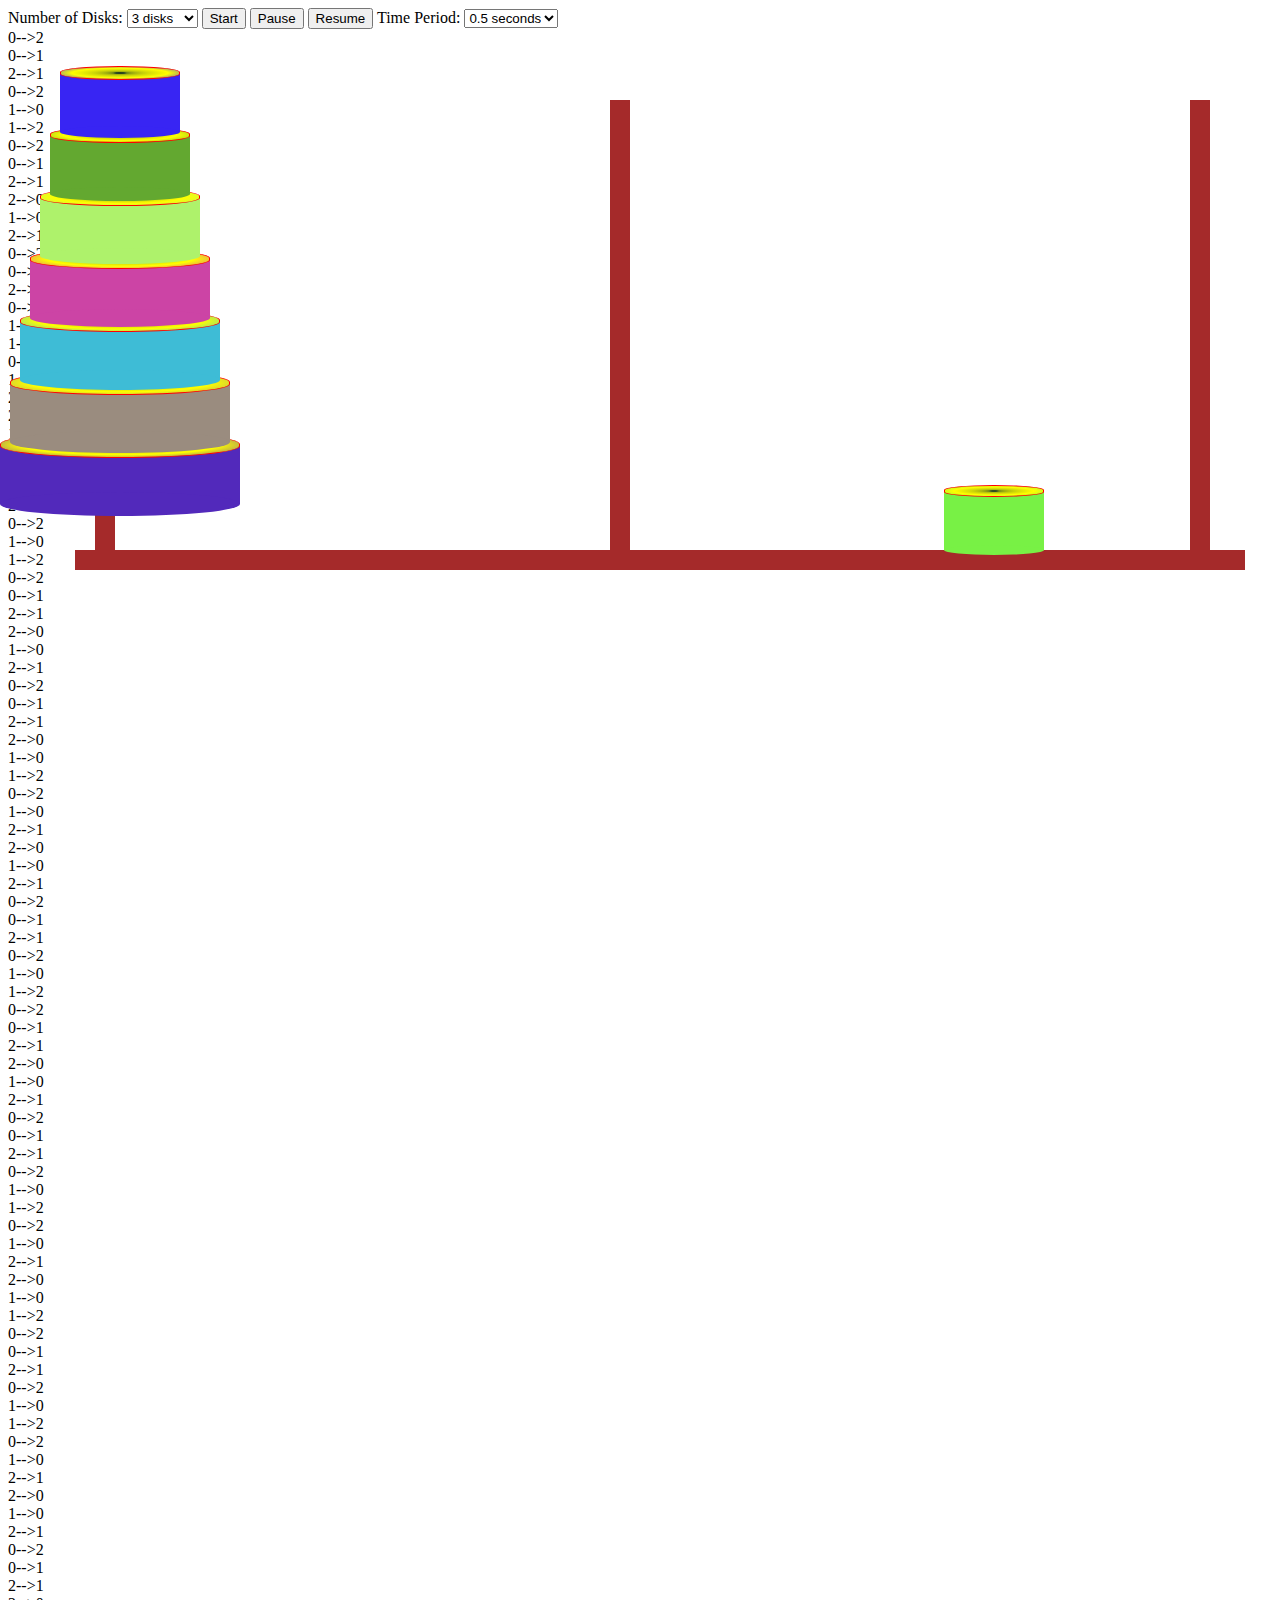
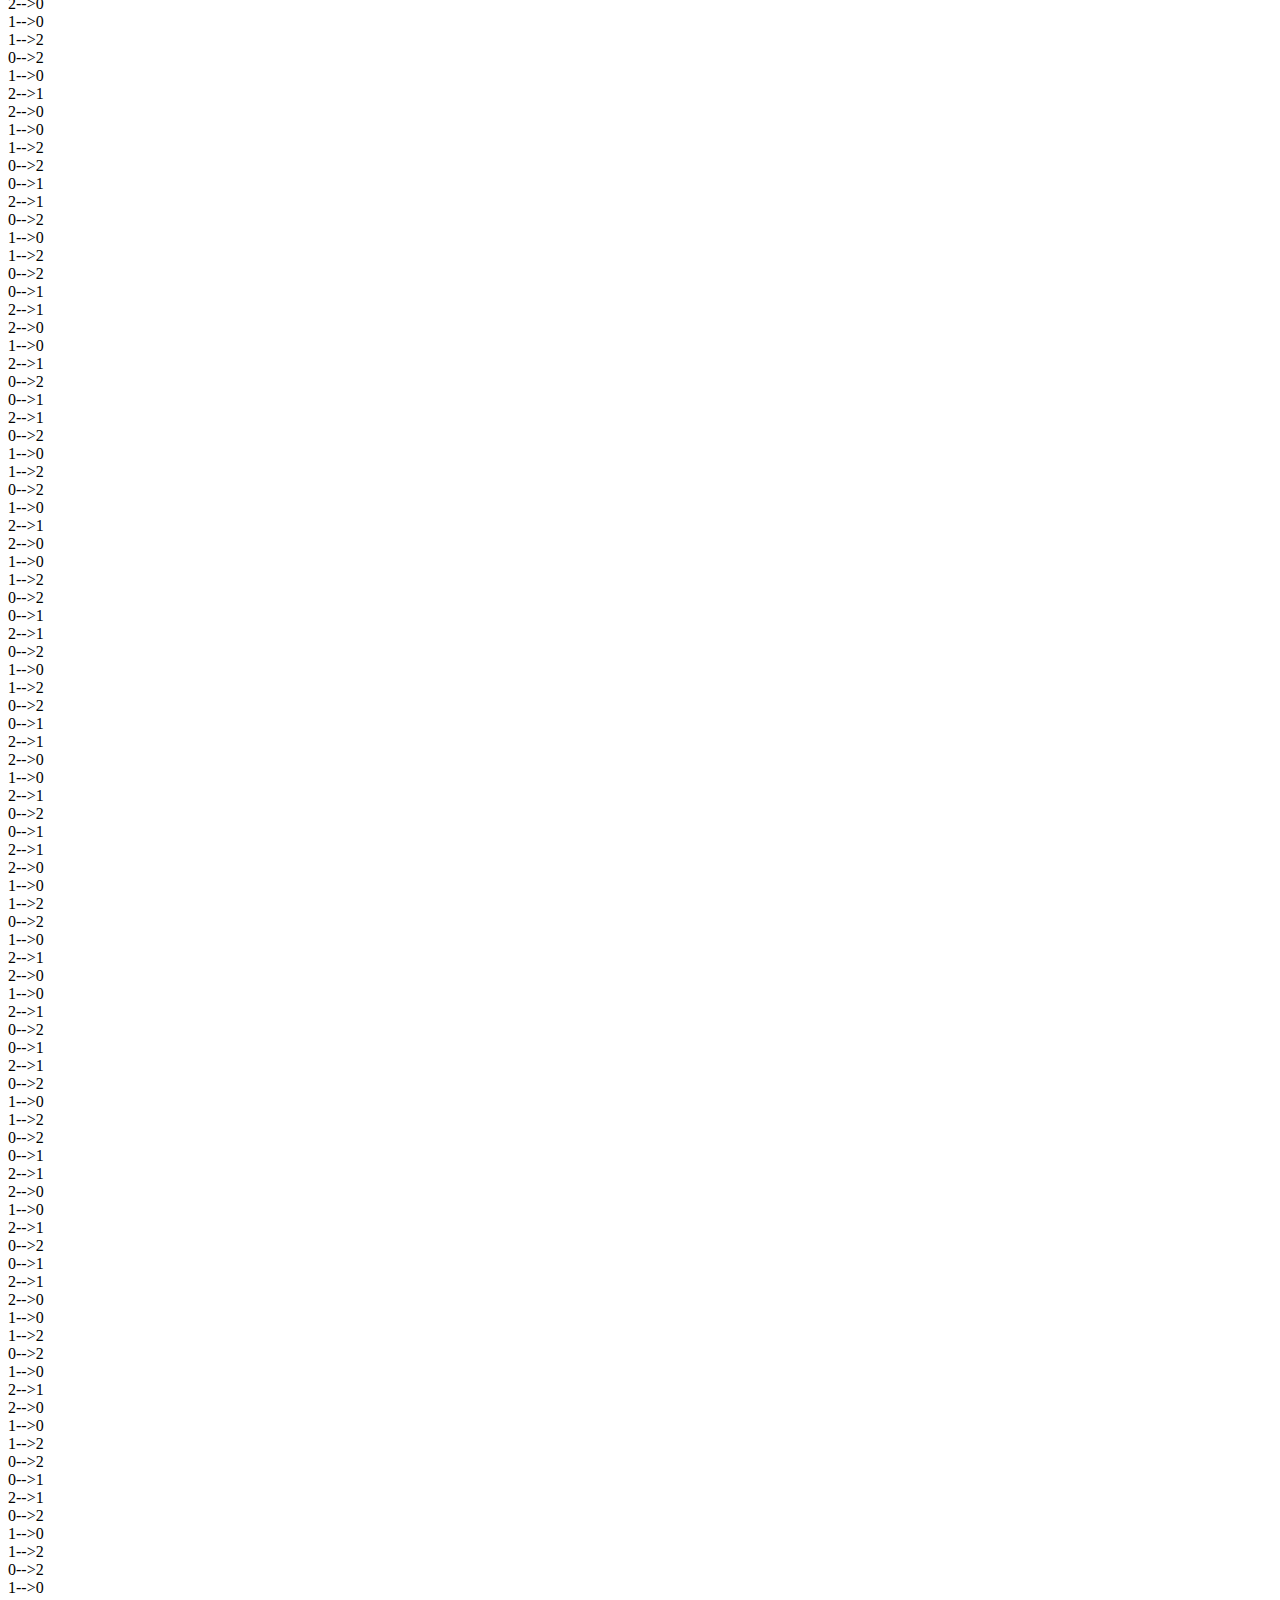
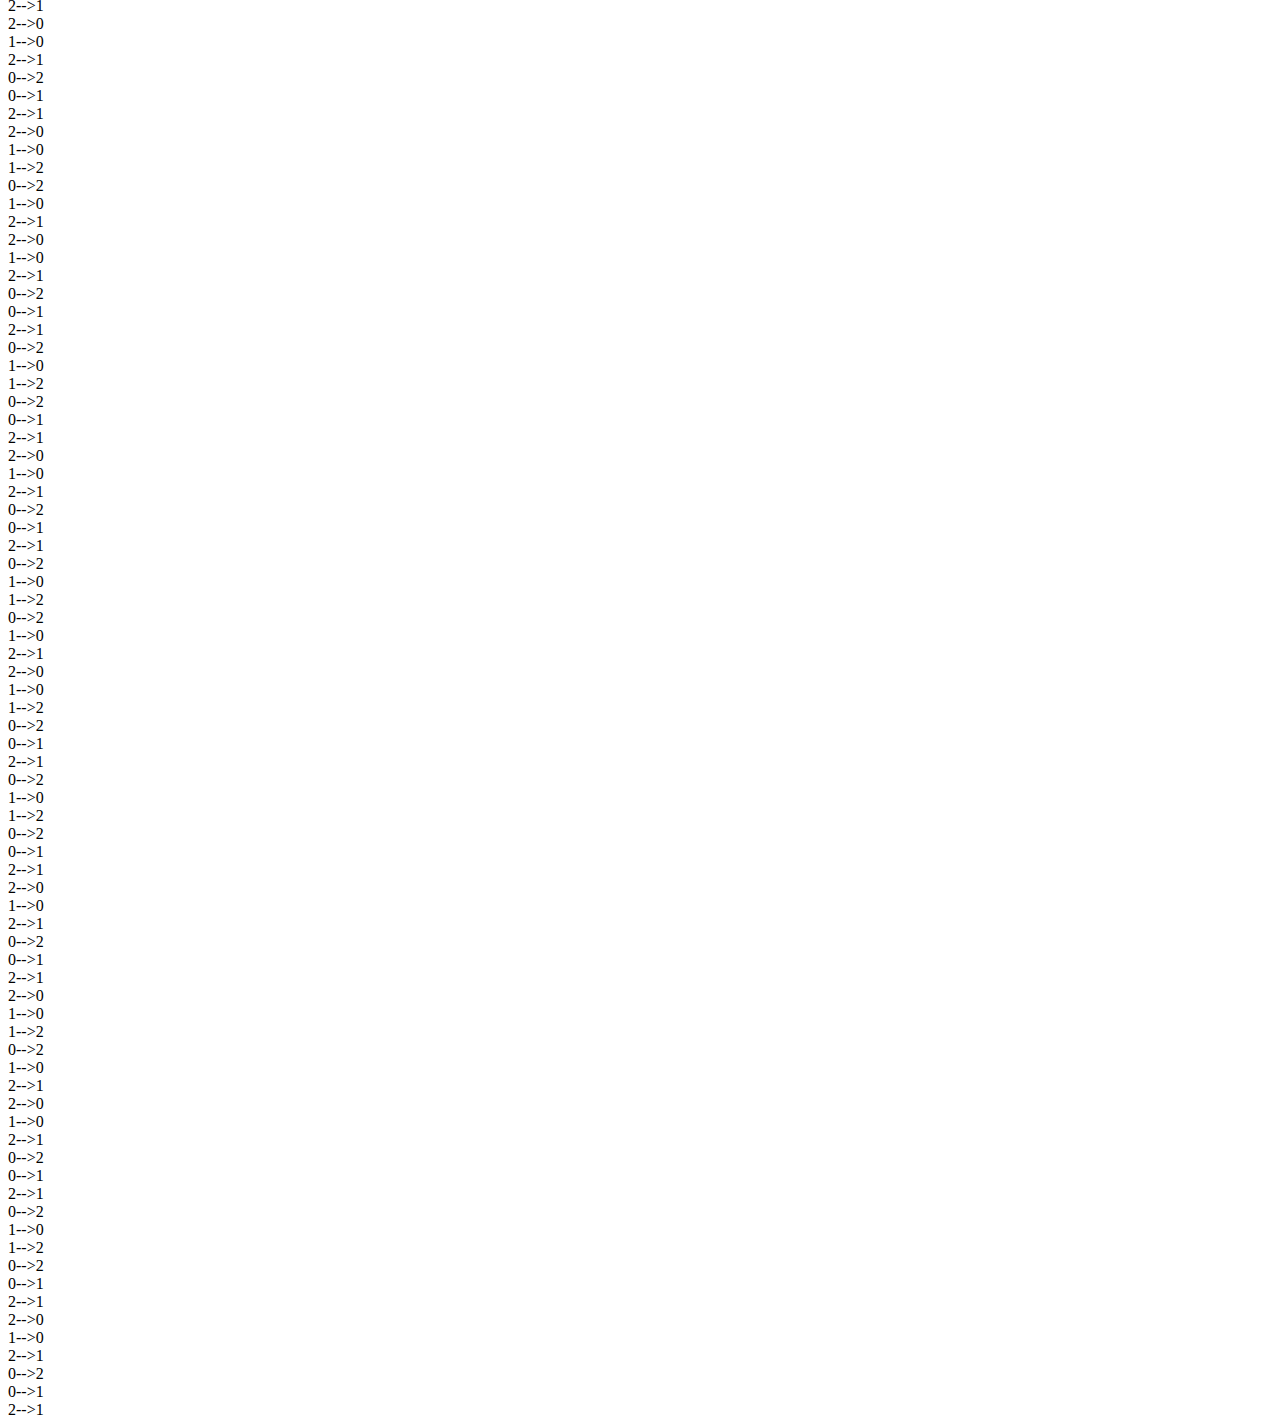
<file: index.html>
<!DOCTYPE html>
<!--
Click nbfs://nbhost/SystemFileSystem/Templates/Licenses/license-default.txt to change this license
Click nbfs://nbhost/SystemFileSystem/Templates/Other/html.html to edit this template
-->
<html>
    <head>
        <title>Tower of Hanoi</title>
        <meta charset="UTF-8">
        <meta name="viewport" content="width=device-width, initial-scale=1.0">
        <style>
            .clsl {
                color: purple;
            }

            .layer {
                position: absolute;
                background-color: orange;
                border-radius: 10px;

            }

            .tower {
                width: 20px;
                height: 450px;
                background-color: brown;
                position: absolute;
                top:100px;
            }
            .tower1 {
                width: 1170px;
                height: 20px;
                background-color: brown;
                position: absolute;
                top:550px;
            }
        </style>
        <style id="dynamic">
            @keyframes diskmove {
                0% {
                    left: 100px;
                    top: 200px;
                }
                100% {
                    left: 400px;
                    top: 500px;
                }
            }
        </style>
    </head>
    <body>
        <div>
            Number of Disks:
            <select id="numdisks">
                <option value="3">3 disks</option>
                <option value="4">4 disks</option>
                <option value="5">5 disks</option>
                <option value="6">6 disks</option>
                <option value="7">7 disks</option>
                <option value="8">8 disks</option>
                <option value="9">9 disks</option>
                <option value="10">10 disks</option>

            </select>
            <input type="button" id="startbtn" value="Start" class="butlooking" onclick="startgame()"
                   onmouseenter="showhint('Select number of disks then click this button to start', 'start')"
                   onmouseout="hidehint('start')">
            <input type="button" id="pausebtn" value="Pause" class="butlooking" onclick="pauseGame()"
                   onmouseenter="showHint('Pause the game', 'pause')"
                   onmouseout="hideHint('pause')">

            <input type="button" id="resumebtn" value="Resume" class="butlooking" onclick="resumegame()"
                   onmouseenter="showhint('Resume the game', 'resume')"
                   onmouseout="hidehint('resume')">
            Time Period:
            <select id="period">
                <option value="0.5">0.5 seconds</option>
                <option value="1">1 second</option>
                <option value="1.5">1.5 seconds</option>
                <option value="2">2 seconds</option>
                <option value="2.5">2.5 seconds</option>
            </select>
        </div>

        <div id="tower1" class="tower" style="left: 95px;"></div>
        <div id="tower2" class="tower" style="left: 610px;"></div>
        <div id="tower3" class="tower" style="left: 1190px;"></div>
        <div id="tower4" class="tower1" style="left: 75px;"></div>



        <script>
            let orderOfInstructions;
            let handle;
            let N;
            let period;
            let isPaused = false; 

            function showhint(hint, key) {
                let dv = document.createElement('div');
                dv.id = key;
                dv.style.cssText = 'position:absolute;left:300px;top:200px;background-color:yellow;color:purple;box-shadow:3px 3px #674578';
                dv.className = 'cnmae';
                dv.innerHTML = hint;
                document.body.appendChild(dv);
            }

            function hidehint(key) {
                let dv = document.getElementById(key);
                dv.parentNode.removeChild(dv);
            }

            function startgame() {
                let s = document.getElementById('numdisks');
                let nd = s.options[s.selectedIndex].value;
                N = parseInt(nd);
           
                move(); // generate instructions
                movedisk(0); // execute 1st instruction and schedule 2nd
            }

            function pausegame() {
                clearTimeout(handle);
                isPaused = true; // 设置isPaused为true
            }

            function resumegame() {
                isPaused = false; // 设置isPaused为false
                movedisk(orderOfInstructions);
            }
            function movedisk(n) {
                if (isPaused) {
                    return;
                }

                if (n < orderOfInstructions.length) {
                    let i = orderOfInstructions[n][0];
                    let j = orderOfInstructions[n][1];
                    moveone(i, j);
                    n++;
                    handle = setTimeout(function () {
                        movedisk(n);
                    }, period);
                }
            }





            function tower(n) {
                let tower1 = document.getElementById('tower1');
                let tower2 = document.getElementById('tower2');
                let tower3 = document.getElementById('tower3');
                let tower4 = document.getElementById('tower4');
                tower1.innerHTML = '';
                tower2.innerHTML = '';
                tower3.innerHTML = '';
                tower4.innerHTML = '';

            }






        </script>
        <script src="js/Drag.js"></script>
        <script src="js/Hanoi.js"></script>            
    </body>
</html>
<!--div>
    <div style="background-color: yellow;width:200px;height: 60px;border-radius: 100px/30px;z-index: 1"></div> 
<div style="position: relative;top:-30px;background-color: orange;width:200px;height: 20px;z-index: 2"></div>
    <div style="position: relative;top:-60px;background-color: yellow;width:200px;height: 60px;border-radius: 100px/30px;border: 1px red solid;z-index: 10"></div>




</div>
    </body>
</html>
</file>
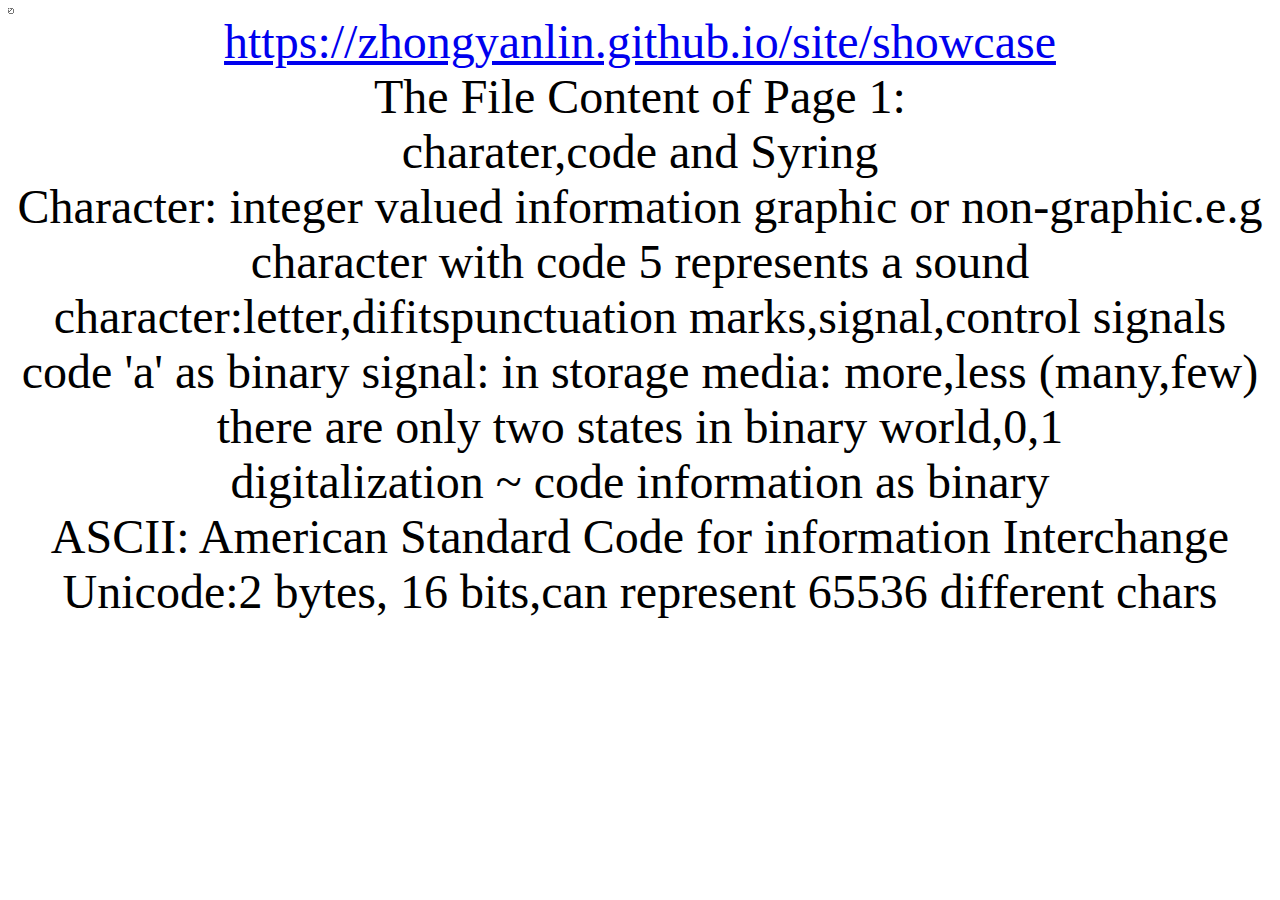
<file: 20240415.html>
<html><body><textarea id=$_1 style=width:1px;height:1px>{"orgnum":0,āriginalurlĈ"https://zhongyanlĐ.ďthub.io/siteĴĢwcase"ċĆltoolstyleĵdĈąllŁmŃŅŇŉŋshrefŏuőċļchedfģtfamilyėĐťčtŀ"cņĂsĈ["blackŶŜŎċgŜenŶĂħgĿċſuƐ"pĔpŋŶpĐƃċ#BƠB00"]ƑŸlźż"whĶƔƅŶƈeƊƌrƎƔƒƔƖrƘƻƜŶĩgęyeőowŶtƷnspaŜnŵċ1ƥċfŮƊŬĿ:"20240415.ęŔŶnƴdǋħsƀńrĈǋƓċŦĶaſǜǵeċtňmpĈ9135ȅ3ċŚapeǐǳ:[Ž'Ťǐaķr,Ÿde ħd SyčĤ',,čǃǋect,455,36,6ƣȷȊ5Ċ'0ȧ'3ȧĊ0.ƣɄ,Ʌɇ,'ŲeŴȧūŇǾƤċ'ChȗȮɏ: ĐķƏr\nvĒƓȡĐŨrmȘĲnɣɣƈȍƮc Ă nģ-ɲpɴ.eīɣȖƷɛr wĶh ȜȞ5ɣŜpŜľǒsȟ soundɰnʃƁș:ŋĚɏ,diǘȀƖʞtuɭģ ɬrks,ĵĄĒțũrņʗĎđŇȧȩĎęŜȮ,19ˈ08ȷǣ,547ːȽȿɌɂɉɉɆȹ1ˈ˛ȽɎɐ,ɒľɉŶȕoȝ ''aˬ ȟʕbĐǐyɣʷˀ:ɣĐʗǲaƏʱǸa˺nmĂǾřʕ(ɬnyˣew)ɣĭɏȞǐȞģů two˽ȘŌ˻n ˳đryʇĂld˙1˂Ȫ˅ȭȯ6ȼˈ2ˊ58ˊȵȻ˕ɀ˘Ʉ˟,2̓͂ɍnųĶɑĒ˥ɕ"'ʧĬĒizʯɯn~ʋ˩ȞɩĂɬtɮɣĽ̤˴̧̯˄Ȭˇ1ǟˊ4ȶȱ̈́18̽Ɍ˖ɁɃ˚ɋȊ3͆ˡ͊ˣ͌ɔ˧ASCIĪAmɏiļ̣StȠǐȡC͛ ɣɪɞnɪ͟͡nIǒɏȖĤeͧȫˆȯ10Ȋ67ȶȸĊǡʹȾ̿͸Ɋȹ4Ȱͽ͈Όt͋ɓ˦ɖUn΍͛:2̤yķʵɣ16ͤȀțħ ʐʒƊt ̴5ȵɣʧff̕ǒʋərsΦ̱ˇ82˝49άˏβ˔͵ε˙ηĊȳǦɋ͇͉ξ΀πƤƦȔMbĜ:ŭőɮϐʕȎʆľŸʛɣϧͩȯ2ˍ6ί9ȳ6γͶ6ζ͂́Ϻ;Ͻˤ΂ɖΐȥgɶfϣɚșĝʂ͛ȡʟʅs˷avŦΚ͚Ǎ̲iй˷˾Ə˂ťxgģ,-˝22Ȋϭ̈́ϱ̵δɌОϵ͂˝1λϼο͍ŶȨ̰Гˋ̓θ˜̵ђНПɋѐњνќЦŀ,хчnѢǟĊǢĊǥϷ̾єѩȹͻѬˢХρ͏ňr.sį҆Đg(ʵe̒Ǎ-ғ-Đcēĵй̟r͠ĤΚȝxɣeҔ-exҗuҙȞƊʧҞĐҠɰ"Ǻcȝ\ŀ҉bҋĤ(˝3)ғ>̤cʝ҆.ʃAt(i) ==˽҇ҸҺҍi,i+1ґс҇ŋĤĭ ďйʕ̔ ӝgӟoЬӤ҆ӄǋ.ńUpЌCĽe(ґӅńLǈɏӴľӷӭЩɞʕĐmmuΑǻʝx + Yԍ zԑwԑuфҦѳ,8ϭ̶ȶ34̼̈́ѣϳѽіɋι4ҁͿ͎҃'ӅǎĩӉĴƘƯr/ӸԵʡϔegŠǐ ҦʑŌĵʰ҉Ť˱ɣ|,[0-9Ёa-zƦҶҳҶʝɥʆԌӏՖbӃ"҈Ժ(/|Ը;ɣӀ[ՖҶ,ҶbխҶՠծ"ʜŀҶeҶ]ɣx.joĐӷ ҔӁ՞Ҵչ"ʝֆҵաԱĶդcԸփӀ իҲհշյֈ]Ԙцшȼѷ4ι3Ԡ̓ˉԤѓ'ѕСȹϸԫФ΁˦Ё҅ȏrŤ̄iӍӐıʛҦOf(ΑăetґʀgծτֺֆŦҶּҠֿ(ղնӌŜʭrǍ 2ʝֹ՝֗c׍աү־׀Ҷx˶"וׄĔיъל׋ן֌׏פגŷնȴתח׭1̓ťʗȭģȡǏƷ΋șԼՃʓȀ̛׾сǐҝЪpoĵ͠ʰө׿ǐŤҌВΨѵ֭ȵ̓ЙȴѼ֪ѾɈ϶ɌУѮ҄ԯӮʐƀנդŜg/ĎɣɌ'ǫwӓˬӚױȏ׎خƁӶ/AشմҡשթӀ֋ؿ͏џͨ؜̴ȶȅȴ6ˍ1˒آԥؤԧ˜˞Тμ҂ֱЀƦ"ĩǫȐż[Ё٬٥cĔй٩Ȓ٫Ռ٭ċȘΑŤ҆ėŶȌȎ͠΋ż٥٧ׄiځȒٮٰڅڇٴƕ˿ڋǜڍĒĩŌ٪٬ٵ٥bgٲŽŶڞ٥kf؄ڕ:{}ċʴəȎŻڈċǏƏ1ٻǝʟșʺ˪ȠȢȤҌ<br>ɘЮɜΚɠɏɣɥēк͝ɫ͖ʝɼɴɶʆɹnɻƷɽ΍ɿʁʞϤʠɏʇʉ͚˪ʎnϕŌϗʕaʗʙА͗дʡʣڵϞĶǎʚȮʮ̣ؔʲʴʶʿʹЏǋʽ˸͌ڼھʌ˫ˮ˰̥ͣ˵˷ۼḷָňƍ̀΋ʧ̃ɣ̆Ŝ,̉ ̋ħ̎Ϡ̑׽̕ȟŜɶĮ̜̞̃ň̠жτ̣܊̧̩ĕ̬ѹ܃>͑ǹĩ͕۷ɣ͙܅ۊΝģ͢˲ͥyܶ΄ΆΈɣΊΌΎȢΑʛΓ Ε˪Θɷ݀یΟΡֶəΤܶσυȝχωϋ׉ώЊϒ̣ۤ؉ϙȲϜʛʨϠǑϘʃsܶ"}</textarea><script>function openit(){
let t=document.getElementsByTagName('textarea')[0];t.focus();t.select();
document.execCommand('copy');
open('https://zhongyanlin.github.io/site/showcase/umltool.html?fn=20240415.html&lang=en&pass','_self');
}</script><br><center><font size=20><a href="javascript:openit()">https://zhongyanlin.github.io/site/showcase</a><br>The File Content of Page 1:<br><div>charater,code and Syring<br>Character: integer
valued information

graphic or non-graphic.e.g
character with code 5
represents a sound

character:letter,difitspunctuation marks,signal,control signals<br>code 'a'  as binary
signal:
in storage media:
more,less (many,few)
there are only two states
in binary world,0,1<br>digitalization
~ code information
as binary<br>ASCII:
American Standard Code 
for information
Interchange<br>Unicode:2 bytes,
16 bits,can represent 65536
different chars<br></div></font></center></body></html>
</file>
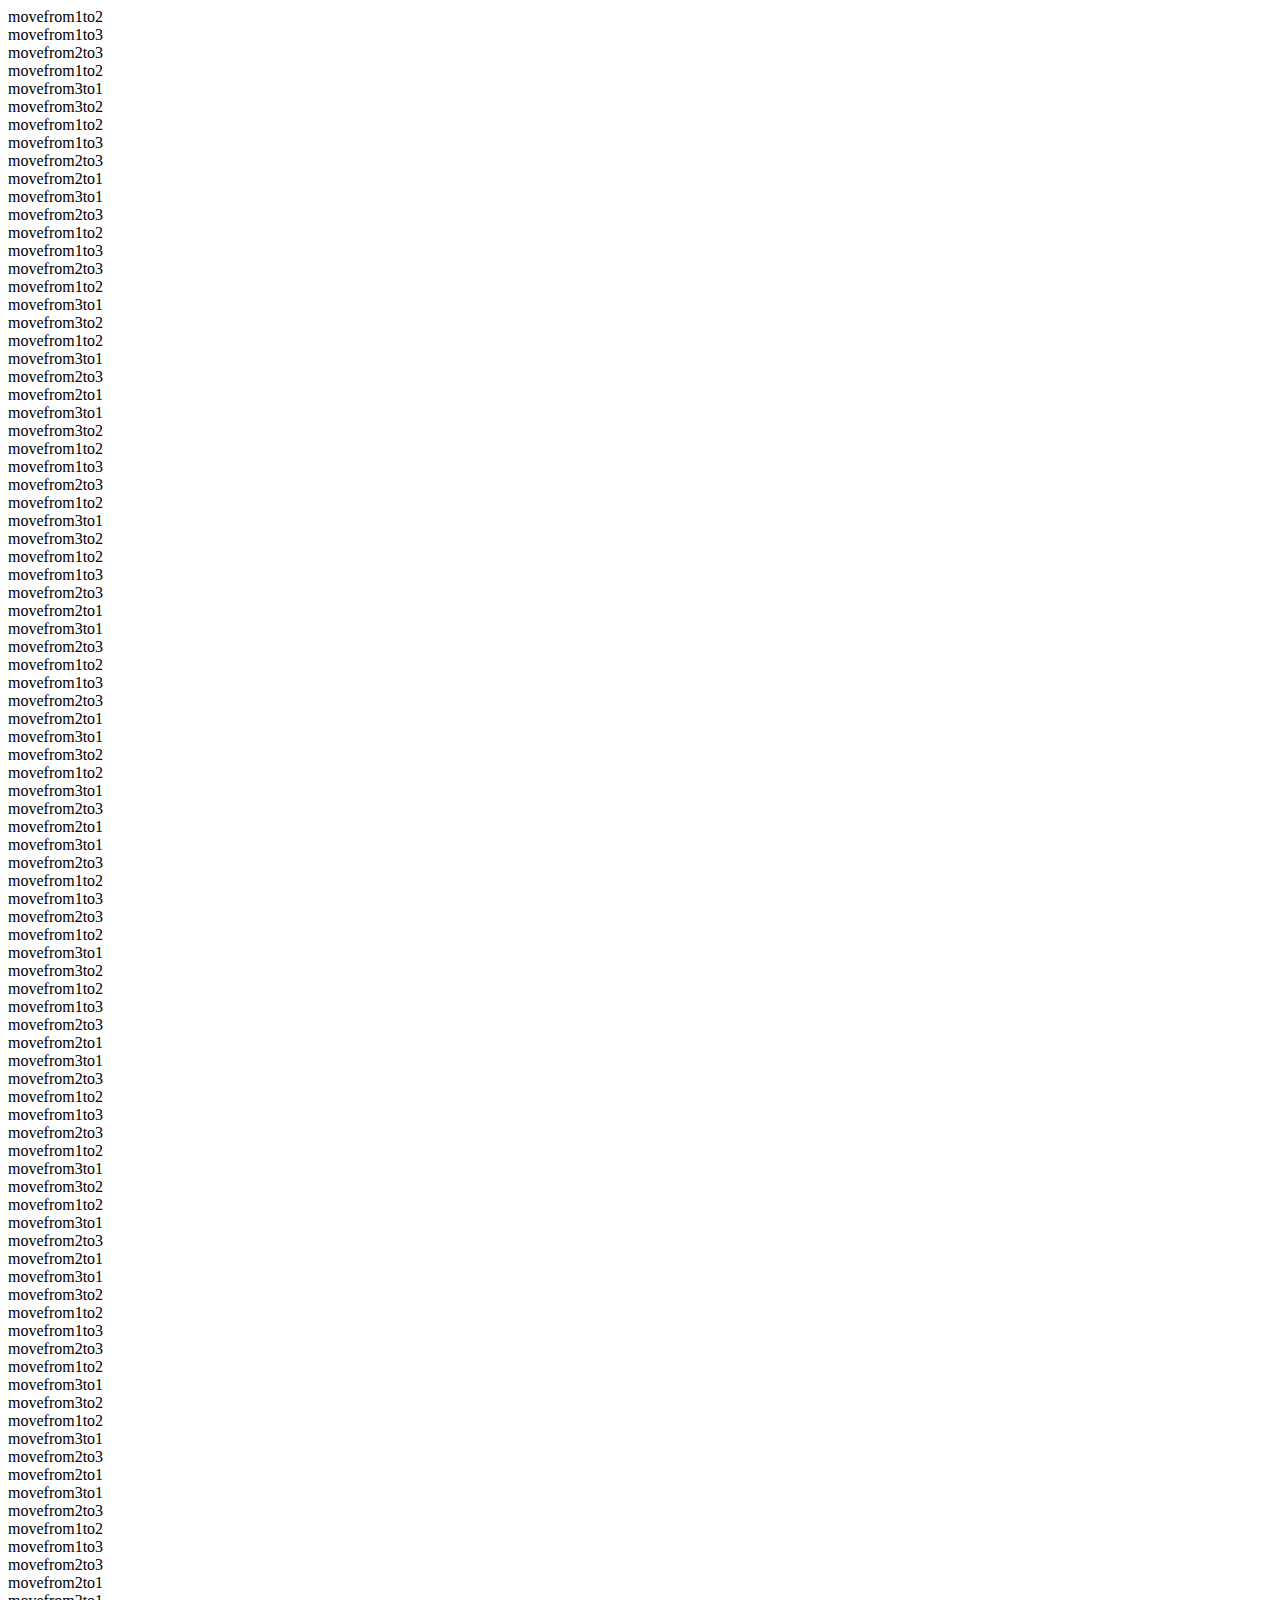
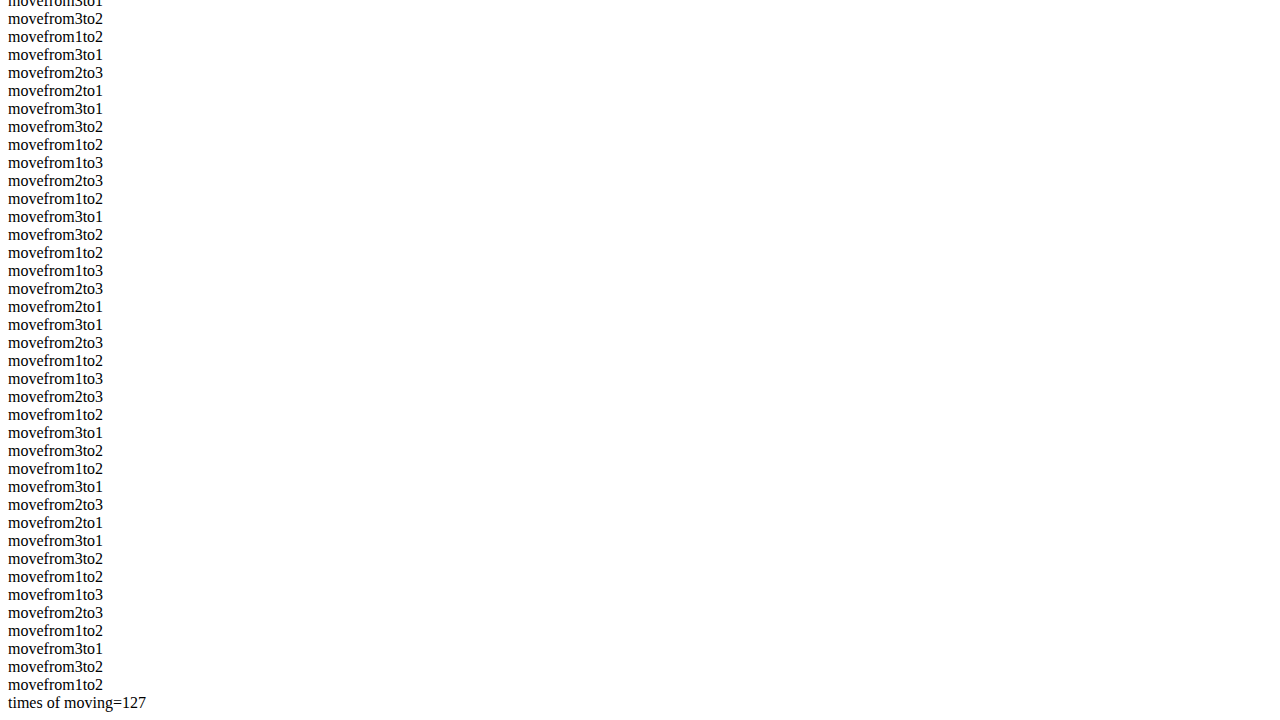
<file: honio.html>
<html>
<script>
N=0;
function move(n,source,destination,temp)
{
	if(n==1)
	{
		N++;
		document.writeln("move"+"from"+source+"to"+destination+"<br>");
		console.log("move"+"from"+source+"to"+destination);
	}
	else
	{
	move(n-1,source,temp,destination);
	move(1,source,destination,temp);
	move(n-1,temp,destination,source);
	}
}

move(7,1,2,3);//move 7 disks from 1 to 3 using 2 as temp storage
document.writeln("times of moving="+N);

</script>
</html>
</file>
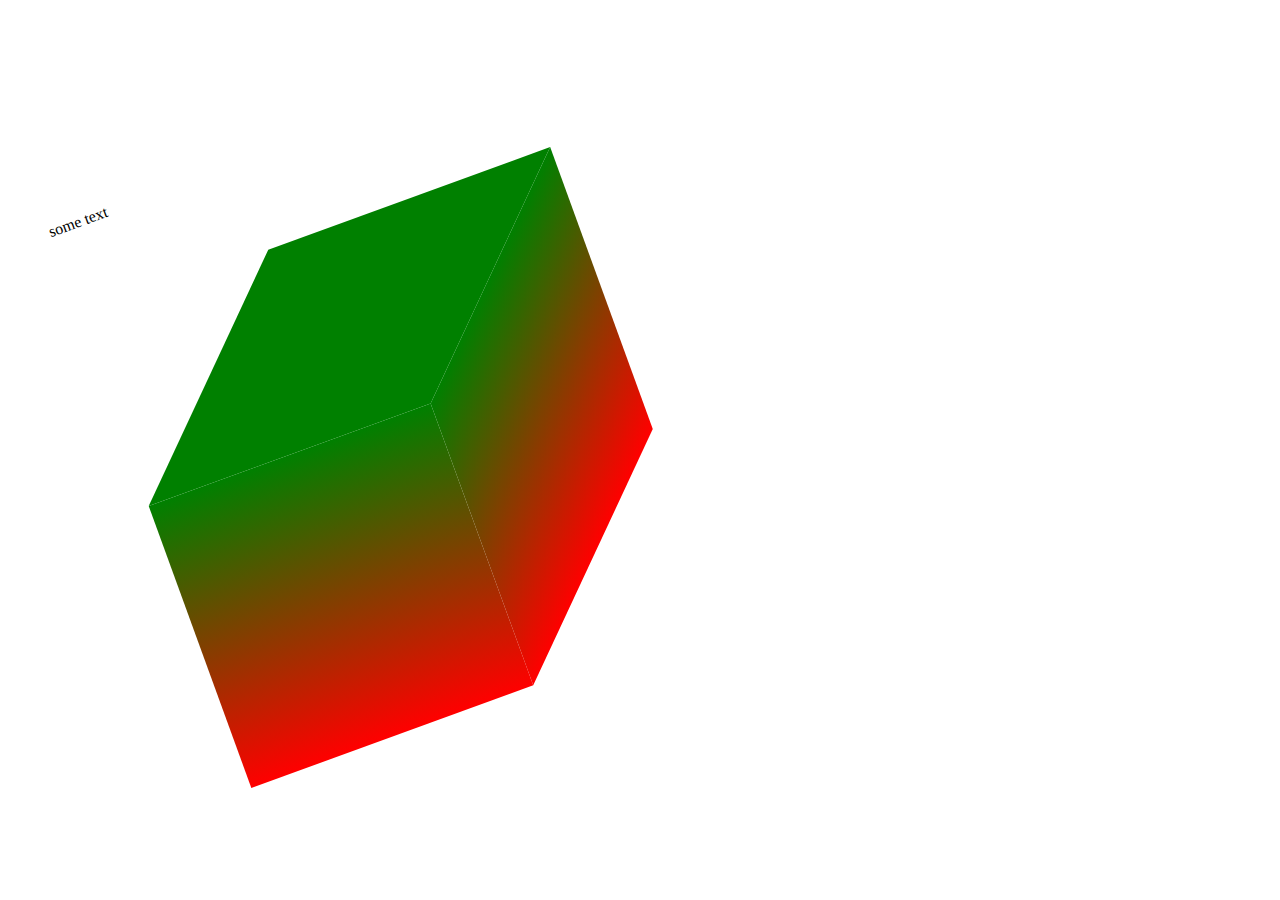
<file: kuai.html>
<html>
<head>
<style>



div.piece{
	position:absolute;
}
#p1
{
   background:linear-gradient(0deg,red,green);
   height:300px;
   left:0px;
   position:absolute;
   top:300px;
   width:300px
}

#p2
{
   background-image:linear-gradient(0deg,red,green);
   height:300px;
   left:300px;
   position:absolute;
   top:200px;
   transform:skewY(-45deg);
   width:200px
}

#P3
{
   background-image:linear-gradient(0deg,green,green);
   height:200px;
   left:100px;
   position:absolute;
   top:100px;
   transform:skewX(-45deg);
   width:300px
}
#p0{
left:100px;top:50px;
transform:rotate(-20deg);

visibility:visible
float:none
}
</style>
</head>
<body>
<div ckass=piece id=p0>
<div class=piece id=p1></div>
<div class=piece id=p2></div>
<div class=piece id=p3></div>
<div style=text-align:right;float:left>some text</div>

</div>
</file>
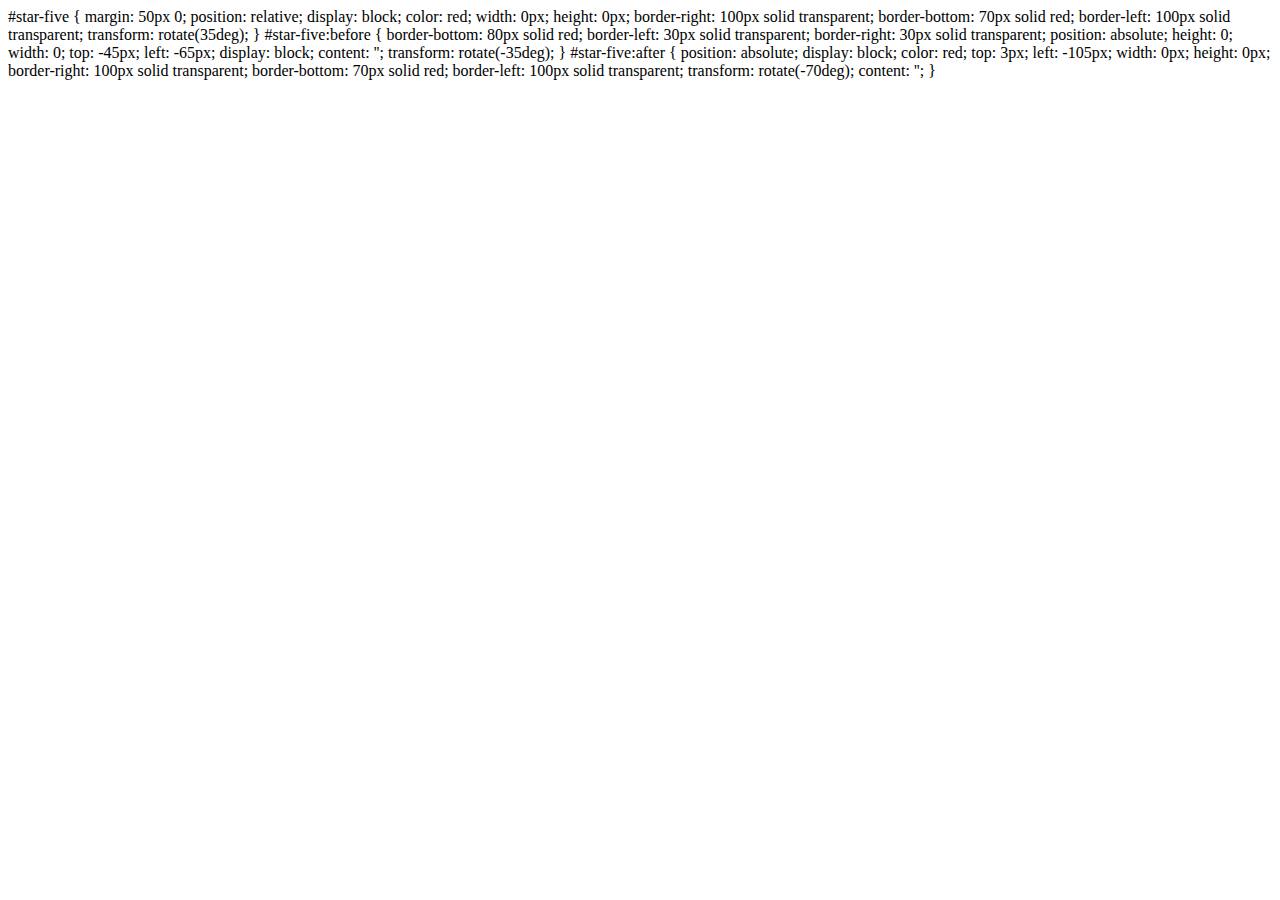
<file: xin.html>
<html>
<body>
#star-five {
      margin: 50px 0;
      position: relative;
      display: block;
      color: red;
      width: 0px;
      height: 0px;
      border-right: 100px solid transparent;
      border-bottom: 70px solid red;
      border-left: 100px solid transparent;
      transform: rotate(35deg);
    }
    #star-five:before {
      border-bottom: 80px solid red;
      border-left: 30px solid transparent;
      border-right: 30px solid transparent;
      position: absolute;
      height: 0;
      width: 0;
      top: -45px;
      left: -65px;
      display: block;
      content: '';
      transform: rotate(-35deg);
    }
    #star-five:after {
      position: absolute;
      display: block;
      color: red;
      top: 3px;
      left: -105px;
      width: 0px;
      height: 0px;
      border-right: 100px solid transparent;
      border-bottom: 70px solid red;
      border-left: 100px solid transparent;
      transform: rotate(-70deg);
      content: '';
    }
</body>
<html>
</file>
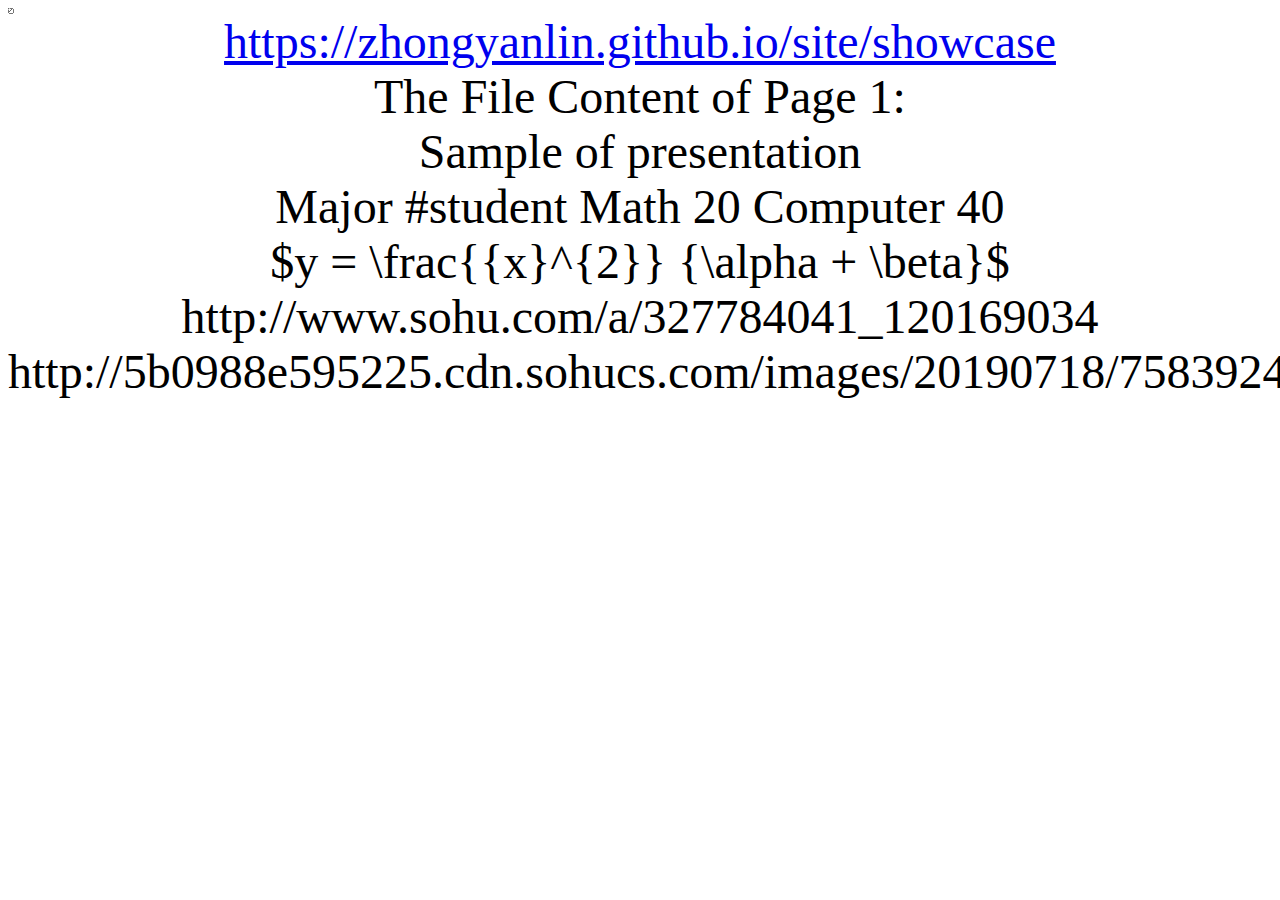
<file: yu.html>
<html><body><textarea id=$_1 style=width:1px;height:1px>{"orgnum":0,āriginalurlĈ"https://zhongyanlĐ.ďthub.io/siteĴĢwcase"ċĆltoolstyleĵdĈąllŁmŃŅŇŉŋshrefŏuőċļchedfģtfamilyėĐťčtŀ"cņĂsĈ["blackŶŜŎċgŜenŶĂħgĿċſuƐ"pĔpŋŶpĐƃċ#BƠB00"]ƑŸlźż"whĶƔƅŶƈeƊƌrƎƔƒƔƖrƘƻƜŶĩgęyeőowŶtƷnspaŜnŵċ1ƥċfŮƊŬĿ:"20240329.ęŔŶnƴdǋħsƀńrĈǋƓċŦĶaſǜǵeċtňmpĈ276411ċŚapeǐǳ:[ŽSŬƾ of pŜľǒatĲn,,roundŜct,Ǣ4,73,556,6ȳ5Ċ'0','2ȿĊ0.ƣɄ,ɅɇɀŲeŴȿūŇǾƤċ'MajĂ\t#ňudƊt\nɗĭɛǟɣCoȂuķrɛǢȿȥȧȩȫȭ26ȷ28Ȱ462,ǟ9ȴȼȾɀɂɉɉɆƣ,Ȋ1ʋȼɍɏ,ɑľɉŶ'$y = \\fƷc{{x}^{2}}ɣ{ʟĒpha +ʞ\beta}$ɲȦȨȪeȬ,837ʁ7ʀ42ȳ1ˌʄɀʆɁɃʊɋʀ2ʐɌnųĶɐĒʖɔĘĚpĞ/w˧.soĮ.Ÿm/a/Ǥ77ɼ0Ȉ_ˎ0169ǣȰ1_ǢĊčǃǋ˂ȭ1ĊǟĊǢȳǟʍ5ˑȿȽ˔Ɋʌȳ3˙'ʒ˝ʔ˟ɓŶęě˥5b0988e595225˭dn˩˫ucs˭ɫ/imaƏs/ǟ1˾718/75˅9ǡfb6aȇ1̦b34a͚ɹ8ǟ͘e3c.jȎgʍ̂ʌ̅ęɶ,̮ɽȉȮ˷ͱ̀̒̓̕ʉ̗̍Ơ̝̇t˞ɒʗ]Ʀ"ĩǫȐżŽȐǈ͸ʋʊȈɸ̩̀ʍ΍Ʌɻ7081ˍ͸_ȳɄŶΊwʁ˕Ʉ.35˴ˌȷΥʌɅ4ίΰΒɄΝ͸ΠrȦ΢ʀ̗ʊ̯ɼȵȳȰɅȻΤɇʌȊγΞʗċΡΣλɅξν̒ʎΔ.ḙ̑33ĊχɉδΟϋη΋ϓέ.˵ɾ8˾ȮΤμυφΜωƤ΂ŢĔvȏηΈϱ"ȠʺŤňȑ"ŶȌȎȡmǜ[΃΅ʹ̾Ѕ΃cϳЉЄż΃ǏƏЃЋϋőiŌϷ΃bg·ȒϿ΃kʡǛŻ:{}ċkЁКȒВ̀e1ϽėȕȂŋȘȚȜŌɡȠȢ<br>ɗəɯɜɞɠǒɣɥhɧ0ɩɫƖɮɰ0псʚʜʶФʣʥʧʩʫʭʯlʱʳʵʟʸʺʼѕ>̣ˤğ˧w̶ˬˮ˰˲ȅϥ˷́˺˼˾͘ѪѬ̵̧̥̩̫̭̯̱̳˪Į̹̻˯̾а͈͂̈́͆͊͌3͎4͔͖͚͓͐͒͘6͝˿ͤ͢͠egѪ"}</textarea><script>function openit(){
let t=document.getElementsByTagName('textarea')[0];t.focus();t.select();
document.execCommand('copy');
open('https://zhongyanlin.github.io/site/showcase/umltool.html?fn=20240329.html&lang=en&pass','_self');
}</script><br><center><font size=20><a href="javascript:openit()">https://zhongyanlin.github.io/site/showcase</a><br>The File Content of Page 1:<br><div>Sample of presentation<br>Major	#student
Math	20
Computer	40<br>$y = \frac{{x}^{2}}
{\alpha + \beta}$<br>http://www.sohu.com/a/327784041_120169034<br>http://5b0988e595225.cdn.sohucs.com/images/20190718/7583924fb6a6415bb34aaa6682034e3c.jpeg<br></div></font></center></body></html>
</file>
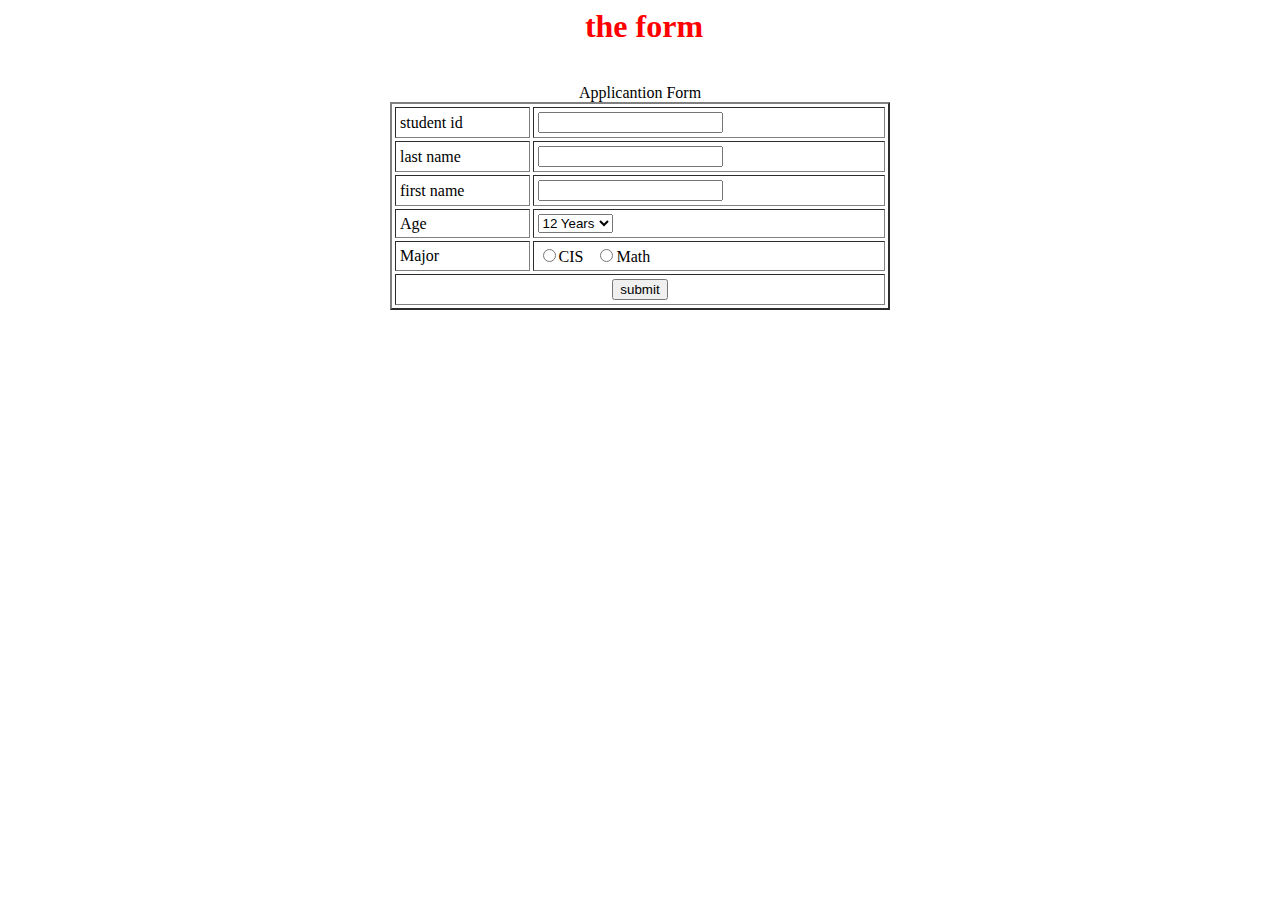
<file: yyk.html>
<html>
<head>
<title>form - table</title>
</head>
<body>
<h1 style="color: red; text-align: center;">
	&nbsp;the form</h1>
<form action="https://edqaa.com/t/Echo" enctype="application/x-www-form-urlencoded" id="f1" method="post" name="ikk" target="_blank">
	&nbsp;
	<table align="center" border="2" cellpadding="4" cellspacing="3" style="width:500px;">
		<caption>
			Applicantion Form</caption>
		<tbody>
			<tr>
				<td>
					student id</td>
				<td>
					<input maxlength="30" name="ggg" type="text" /></td>
			</tr>
			<tr>
				<td>
					last name</td>
				<td>
					<input maxlength="30" name="13" type="text" /></td>
			</tr>
			<tr>
				<td>
					first name</td>
				<td>
					<input maxlength="30" name="13" type="text" /></td>
			</tr>
			<tr>
				<td>
					Age</td>
				<td>
					<select name="age"><option value="12">12 Years</option></select></td>
			</tr>
			<tr>
				<td>
					Major</td>
				<td>
					<input name="12" type="radio" value="12" />CIS&nbsp; &nbsp;<input name="12" type="radio" value="21" />Math</td>
			</tr>
			<tr>
				<td colspan="2" style="text-align: center;">
					<input name="submit" type="submit" value="submit" /></td>
			</tr>
		</tbody>
	</table>
</form>
<p>
	&nbsp;</p>
	</body>
	</html>
</file>
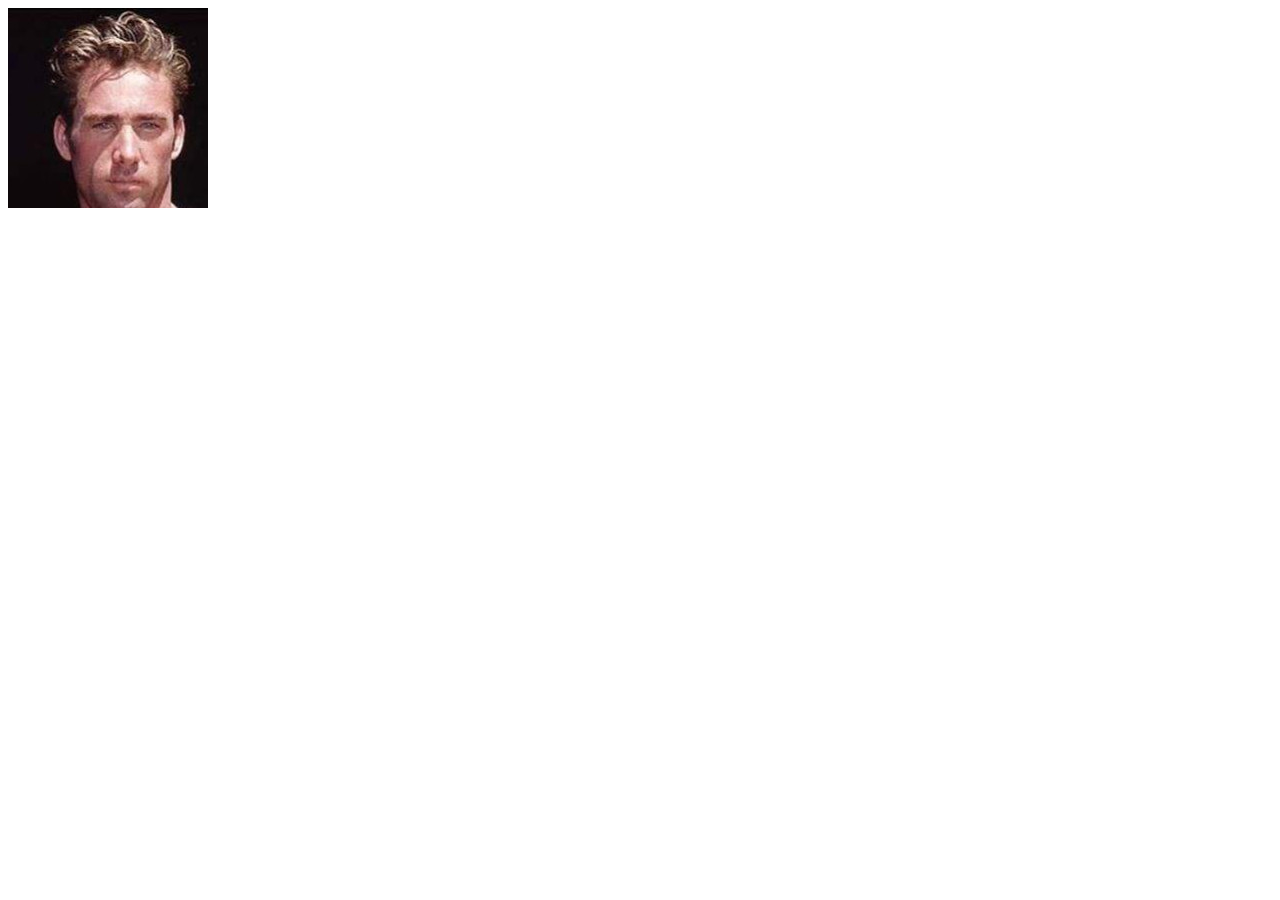
<file: zhanshi.html>
<html>
<head>
<style>
@keyframes slide
{
	0%{background-image:url(image/800.jpg)}
	10%{background-image:url(image/800.jpg)}
	20%{background-image:url(image/800.jpg)}
	30%{background-image:url(image/800.jpg)}
	40%{background-image:url(image/800.jpg)}
	50%{background-image:url(image/800.jpg)}
	60%{background-image:url(image/800.jpg)}
	70%{background-image:url(image/800.jpg)}
	80%{background-image:url(image/800.jpg)}
	90%{background-image:url(image/800.jpg)}
	}
	@keyframes movep
	{
	0%{background-position:0px 0px;opacit:0.2;transform:rotate(0deg)}
	100%{background-position:-156px 0px;opacity:1.0;transform:rotate(359deg)}
	}
	#div2{
	animation:movep 5s 1;
	background-image:url(image/800.jpg);
	width:200px;height:200px;
	background-repeat:no-repeat;
	background-position:-156px 0px;
	transform-origin:356px 50px
	}
	
	#div1{animation:slide 15s infinite;
	width:400px;height:300px;
	background-repeat:no-repeat;
	}
	</style>
	</head>
	<body>
	<div id=div2></div>
	</body>
	</html>
</file>
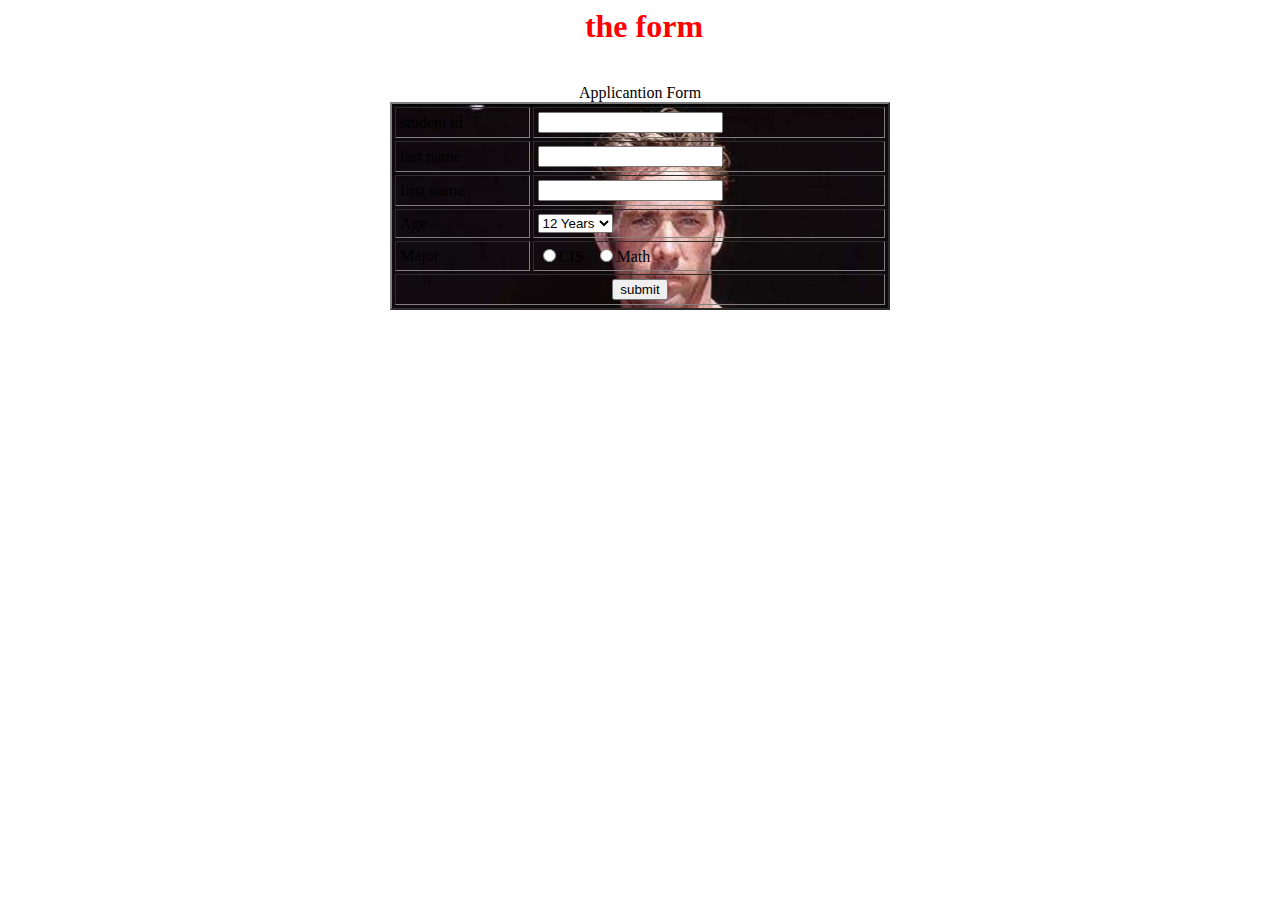
<file: zuoye.html>
<html>
<head>
<title>form - table</title>
</head>
<body>
<h1 style="color: red; text-align: center;">
	&nbsp;the form</h1>
<form action="https://edqaa.com/t/Echo" enctype="application/x-www-form-urlencoded" id="f1" method="post" name="ikk" target="_blank">
	&nbsp;
	<table align="center" border="2" cellpadding="4" cellspacing="3" style="width:500px;background:url(image/800.png)">
		<caption>
			Applicantion Form</caption>
		<tbody>
			<tr>
				<td>
					student id</td>
				<td>
					<input maxlength="30" name="ggg" type="text" /></td>
			</tr>
			<tr>
				<td>
					last name</td>
				<td>
					<input maxlength="30" name="13" type="text" /></td>
			</tr>
			<tr>
				<td>
					first name</td>
				<td>
					<input maxlength="30" name="13" type="text" /></td>
			</tr>
			<tr>
				<td>
					Age</td>
				<td>
					<select name="age"><option value="12">12 Years</option></select></td>
			</tr>
			<tr>
				<td>
					Major</td>
				<td>
					<input name="12" type="radio" value="12" />CIS&nbsp; &nbsp;<input name="12" type="radio" value="21" />Math</td>
			</tr>
			<tr>
				<td colspan="2" style="text-align: center;">
					<input name="submit" type="submit" value="submit" /></td>
			</tr>
		</tbody>
	</table>
</form>
<p>
	&nbsp;</p>
	</body>
	</html>
</file>
